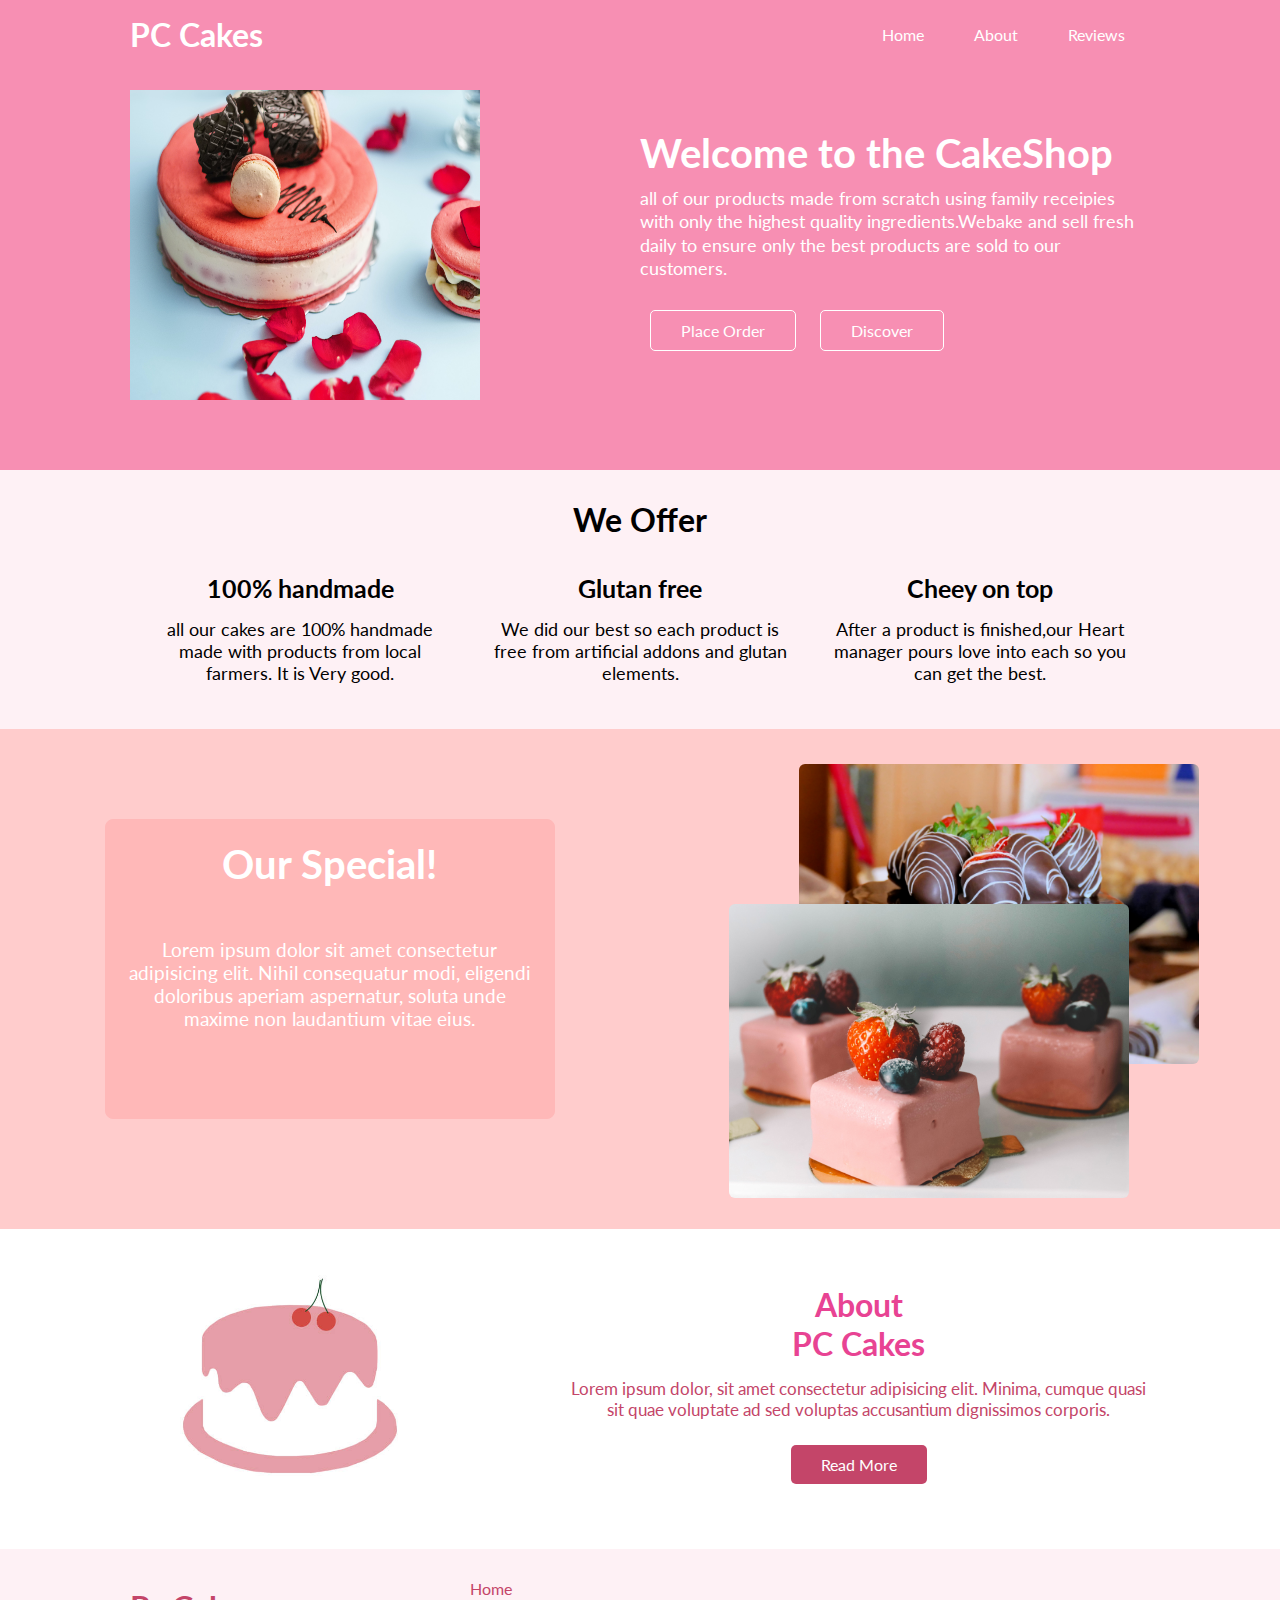
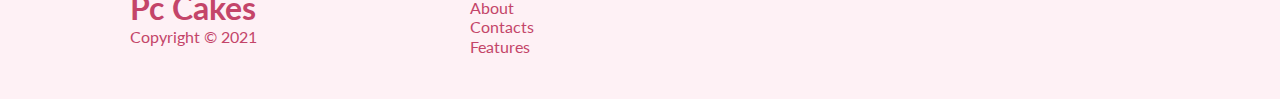
<file: index.html>
<html lang="en">
<head>
    <meta charset="UTF-8">
    <meta http-equiv="X-UA-Compatible" content="IE=edge">
    <meta name="viewport" content="width=device-width, initial-scale=1.0">
    <title>Cakey|Shop</title>
    <link rel="stylesheet" href="https://cdnjs.cloudflare.com/ajax/libs/font-awesome/5.15.3/css/all.min.css" integrity="sha512-iBBXm8fW90+nuLcSKlbmrPcLa0OT92xO1BIsZ+ywDWZCvqsWgccV3gFoRBv0z+8dLJgyAHIhR35VZc2oM/gI1w==" crossorigin="anonymous" />
    <link rel="stylesheet" href="style.css">
    <link rel="stylesheet" href="utilities.css">
</head>
<body>
    <!-- Navbar -->
   <div class="navbar">
       <div class="container flex">
            <h1 class="logo">PC Cakes</h1>
            <nav>
                <ul >
                    <li><a href="index.html">Home</a></li>
                    <li><a href="about.html">About</a></li>
                    <li><a href="reviews.html">Reviews</a></li>
                  
                    
                </ul>
            </nav>
       </div>
   </div>
 

   <!-- middle area -->
   <section class="showcase">
       <div class="container grid">

            <div class="showcase-image">
                <img src="./images/strawbeery4.jpg" alt="">
            </div>


            <div class="showcase-text">
                <h1>Welcome to the CakeShop <i class="fas fa-birthday-cake"></i> </h1>
                <p>all of our products made from scratch using family receipies
                    with only the highest quality ingredients.Webake and sell
                    fresh daily to ensure only the best products are sold to our customers.
                </p>
                <a href="Contact.html" class="btn btn-outline">Place Order</a>
                <a href="#" class="btn  btn-outline"> Discover</a>
            </div>
       </div>
   </section>


   <!-- stats-->

   <section class="stats">
       <div class="container">
           <h1 class="stats-heading my-1 text-center">We Offer</h1>
                  


            <div class="grid grid-3">
                    <div>
                        <i class="fas fa-utensils fa-3x"></i>
                        <h3>100% handmade</h3>
                        <p>all our cakes are 100% handmade
                            made with products from local farmers.
                            It is Very good.
                        </p>
                    </div>
                    <div>
                        <i class="fas fa-seedling fa-3x"></i>
                        <h3>Glutan free</h3>
                        <p>We did our best so each product is free 
                            from artificial addons and glutan elements.
                        </p>
                    </div>
                    <div>
                        <i class="fas fa-heart fa-3x"></i>
                        <h3>Cheey on top</h3>
                        <p>After a product is finished,our Heart 
                            manager pours love into each so you can get the best.
                        </p>
                    </div>
            </div>
       </div>
   </section>


   <!-- css-positions -->
   <section class="position">
    <div class="container grid">

            <div class="box">
              <div class="special">
                <div class="position-text">
                    <h1>Our Special! <i class="fas fa-pizza-slice"></i></h1>
                    <p>Lorem ipsum dolor sit amet consectetur adipisicing elit. 
                        Nihil consequatur modi, eligendi doloribus aperiam aspernatur, 
                        soluta unde maxime non laudantium vitae eius. 
                    </p>
                </div>
              </div>
            </div>

          <div class="images-special">
                
            <div class="position-image">
                <img src="./images/strawbeery2.jpg"  class="image1">
                <img src="./images/strawbeery1.jpg"  class="image2">
                
           </div>
          </div>
    </div>
</section>






   <!-- cake-logo -->
   <section class="cake-logo ">
       <div class="container grid">


           <img src="images/logo2.jpg" alt="">

           <div class="text-center">
               <h2>About <br> PC Cakes</h2>
               <p>Lorem ipsum dolor, sit amet consectetur adipisicing elit.
                    Minima, cumque quasi sit quae voluptate ad sed voluptas
                     accusantium dignissimos corporis.</p>
               <a href="#" class="bttn bttn-outline ">Read More</a>
           </div>
           
       </div>
   </section>

   
   <!-- footer -->


   <footer class="footer ">
    <div class="container grid grid-3">
        <div>
            <h1>Pc Cakes</h1>
            <p>Copyright &copy; 2021</p>
        </div>
           
        <nav>
                <ul>
                    <li><a href="index.html">Home</a></li>
                    <li><a href="about.html">About</a></li>
                    <li><a href="contacts.html">Contacts</a></li>
                    <li><a href="features.html">Features</a></li>
                </ul>
        </nav>

        <div class="social">
            <a href="#"><i class="fab fa-whatsapp fa-2x"></i></a>
            <a href="#"><i class="fab fa-instagram fa-2x"></i></a>
            <a href="#"><i class="fas fa-phone-alt fa-2x"></i></a>
            <a href="#"><i class="fas fa-map-marker-alt fa-2x"></i></a>

           
        </div>

    </div>
</footer>











    
</body>
</html>
</file>
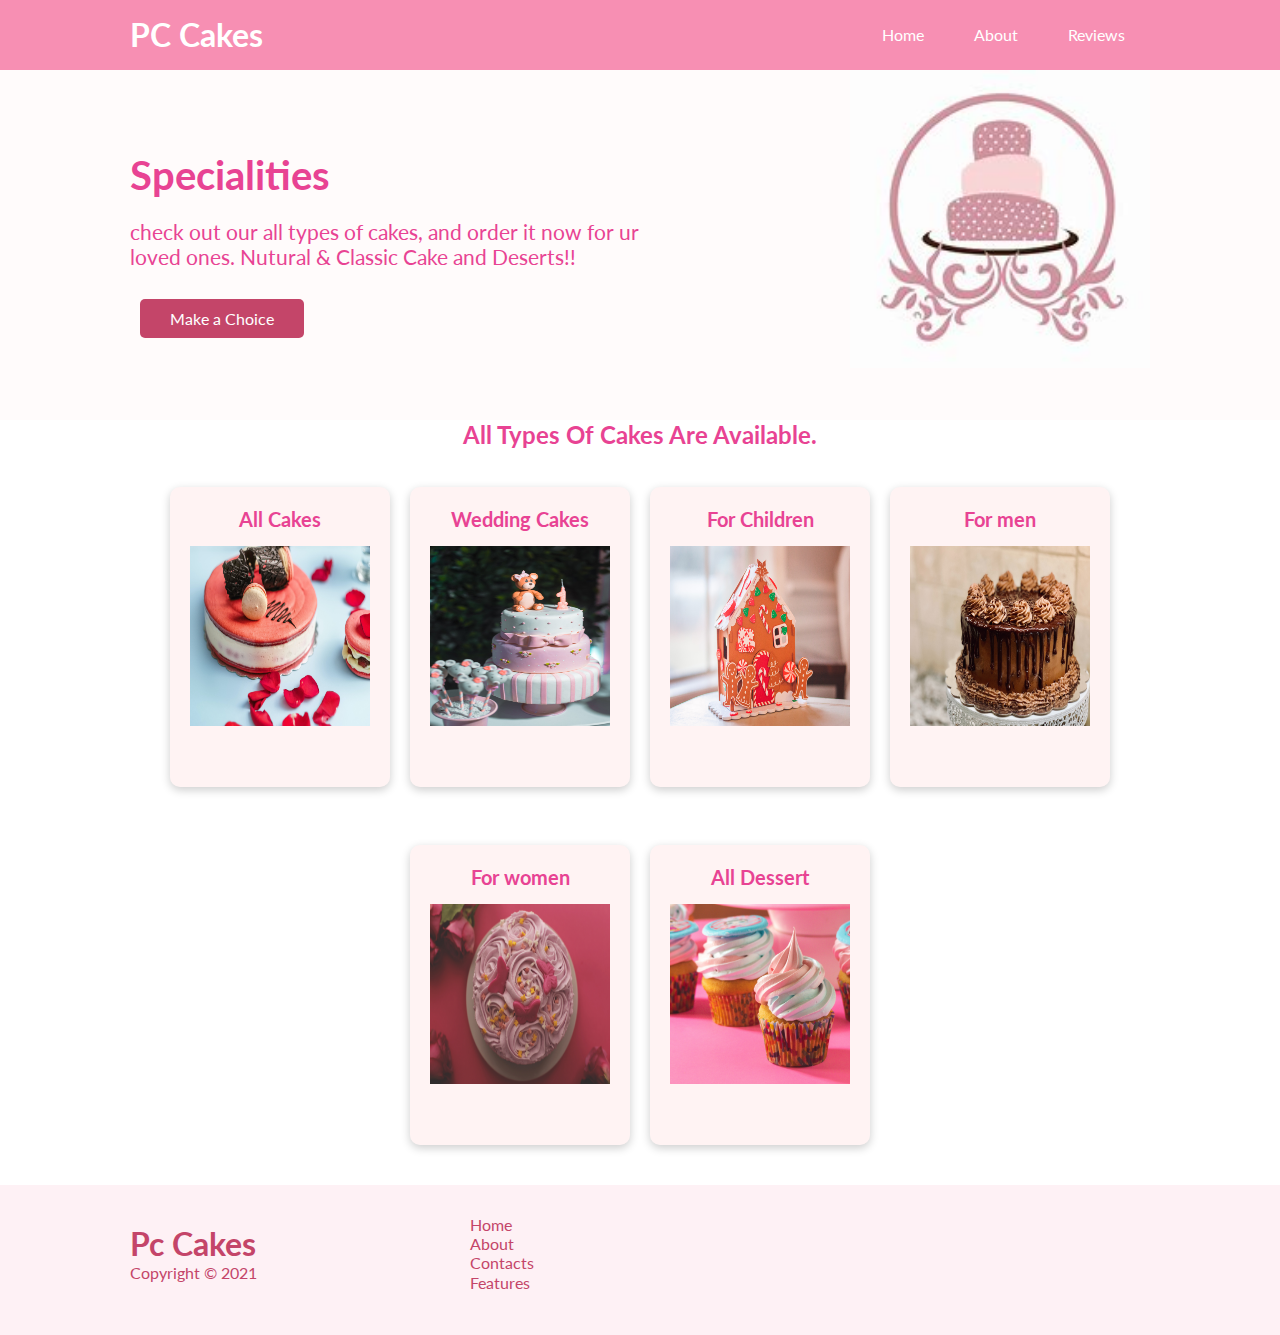
<file: about.html>
<html lang="en">
<head>
    <meta charset="UTF-8">
    <meta http-equiv="X-UA-Compatible" content="IE=edge">
    <meta name="viewport" content="width=device-width, initial-scale=1.0">
    <title>Cakey|Shop</title>
    <link rel="stylesheet" href="https://cdnjs.cloudflare.com/ajax/libs/font-awesome/5.15.3/css/all.min.css" integrity="sha512-iBBXm8fW90+nuLcSKlbmrPcLa0OT92xO1BIsZ+ywDWZCvqsWgccV3gFoRBv0z+8dLJgyAHIhR35VZc2oM/gI1w==" crossorigin="anonymous" />
    <link rel="stylesheet" href="style.css">
    <link rel="stylesheet" href="utilities.css">
</head>
<body>
    <!-- Navbar -->
   <div class="navbar">
       <div class="container flex">
            <h1 class="logo">PC Cakes</h1>
            <nav>
                <ul >
                    <li><a href="index.html">Home</a></li>
                    <li><a href="about.html">About</a></li>
                    <li><a href="reviews.html">Reviews</a></li>
                  
                  
                </ul>
            </nav>
       </div>
   </div>


   <!-- head -->
   <section class="special-head ">
       <div class="container grid">
           <div class="specialities">
               <h1 >Specialities</h1>
               <p>
                   check out our all types of cakes,
                   and order it now for ur loved ones.
                   Nutural & Classic Cake and Deserts!!
               </p>
               <a href="#" class="bttn bttn-outline">Make a Choice</a>
               
           </div>
           <img src="./images/cake1.jfif" alt="">
       </div>
   </section>
 

<!--  -->

<section class="cakes">
    <h2 class="">
        All Types Of Cakes Are Available.
    </h2>

    <div class="container flex">
        <div class="card">
            <h4>All Cakes</h4>
            <img src="images/strawbeery4.jpg" alt="">  <br>
            <a href=""><i class="far fa-heart "></i></i></a>
            <a href=""><i class="far fa-thumbs-up "></i></a>
            <a href=""><i class="fas fa-share"></i></a>


        </div>

        <div class="card">
            <h4>Wedding Cakes</h4>
            <img src="images/layered-cake.jpg" alt=""> <br>
            <a href=""><i class="far fa-heart "></i></i></a>
            <a href=""><i class="far fa-thumbs-up "></i></a>
            <a href=""><i class="fas fa-share"></i></a>

        </div>

        <div class="card">
            <h4>For Children</h4>
            <img src="images/kids-cake.jpg" alt="">  <br>
            <a href=""><i class="far fa-heart "></i></i></a>
            <a href=""><i class="far fa-thumbs-up "></i></a>
            <a href=""><i class="fas fa-share"></i></a>

        </div>

        <div class="card">
            <h4>For men</h4>
            <img src="images/david-holifield-kPxsqUGneXQ-unsplash.jpg" alt=""> <br>
            <a href=""><i class="far fa-heart "></i></i></a>
            <a href=""><i class="far fa-thumbs-up "></i></a>
            <a href=""><i class="fas fa-share"></i></a>

        </div>

        <div class="card">
            <h4>For women</h4>
            <img src="images/alexandra-tincu-eHv6C67JmxQ-unsplash.jpg" alt=""> <br>
            <a href=""><i class="far fa-heart "></i></i></a>
            <a href=""><i class="far fa-thumbs-up "></i></a>
            <a href=""><i class="fas fa-share"></i></a>

        </div>

        <div class="card">
            <h4> All Dessert</h4>
            <img src="images/cupcake.jpg" alt=""> <br>
            <a href=""><i class="far fa-heart "></i></i></a>
            <a href=""><i class="far fa-thumbs-up "></i></a>
            <a href=""><i class="fas fa-share"></i></a>

        </div>
       
       
    </div>

</section>

   
   <!-- footer -->


   <footer class="footer ">
    <div class="container grid grid-3">
        <div>
            <h1>Pc Cakes</h1>
            <p>Copyright &copy; 2021</p>
        </div>
           
        <nav>
                <ul>
                    <li><a href="index.html">Home</a></li>
                    <li><a href="about.html">About</a></li>
                    <li><a href="contacts.html">Contacts</a></li>
                    <li><a href="features.html">Features</a></li>
                </ul>
        </nav>

        <div class="social">
            <a href="#"><i class="fab fa-whatsapp fa-2x"></i></a>
            <a href="#"><i class="fab fa-instagram fa-2x"></i></a>
            <a href="#"><i class="fas fa-phone-alt fa-2x"></i></a>
            <a href="#"><i class="fas fa-map-marker-alt fa-2x"></i></a>

           
        </div>

    </div>
</footer>











    
</body>
</html>
</file>
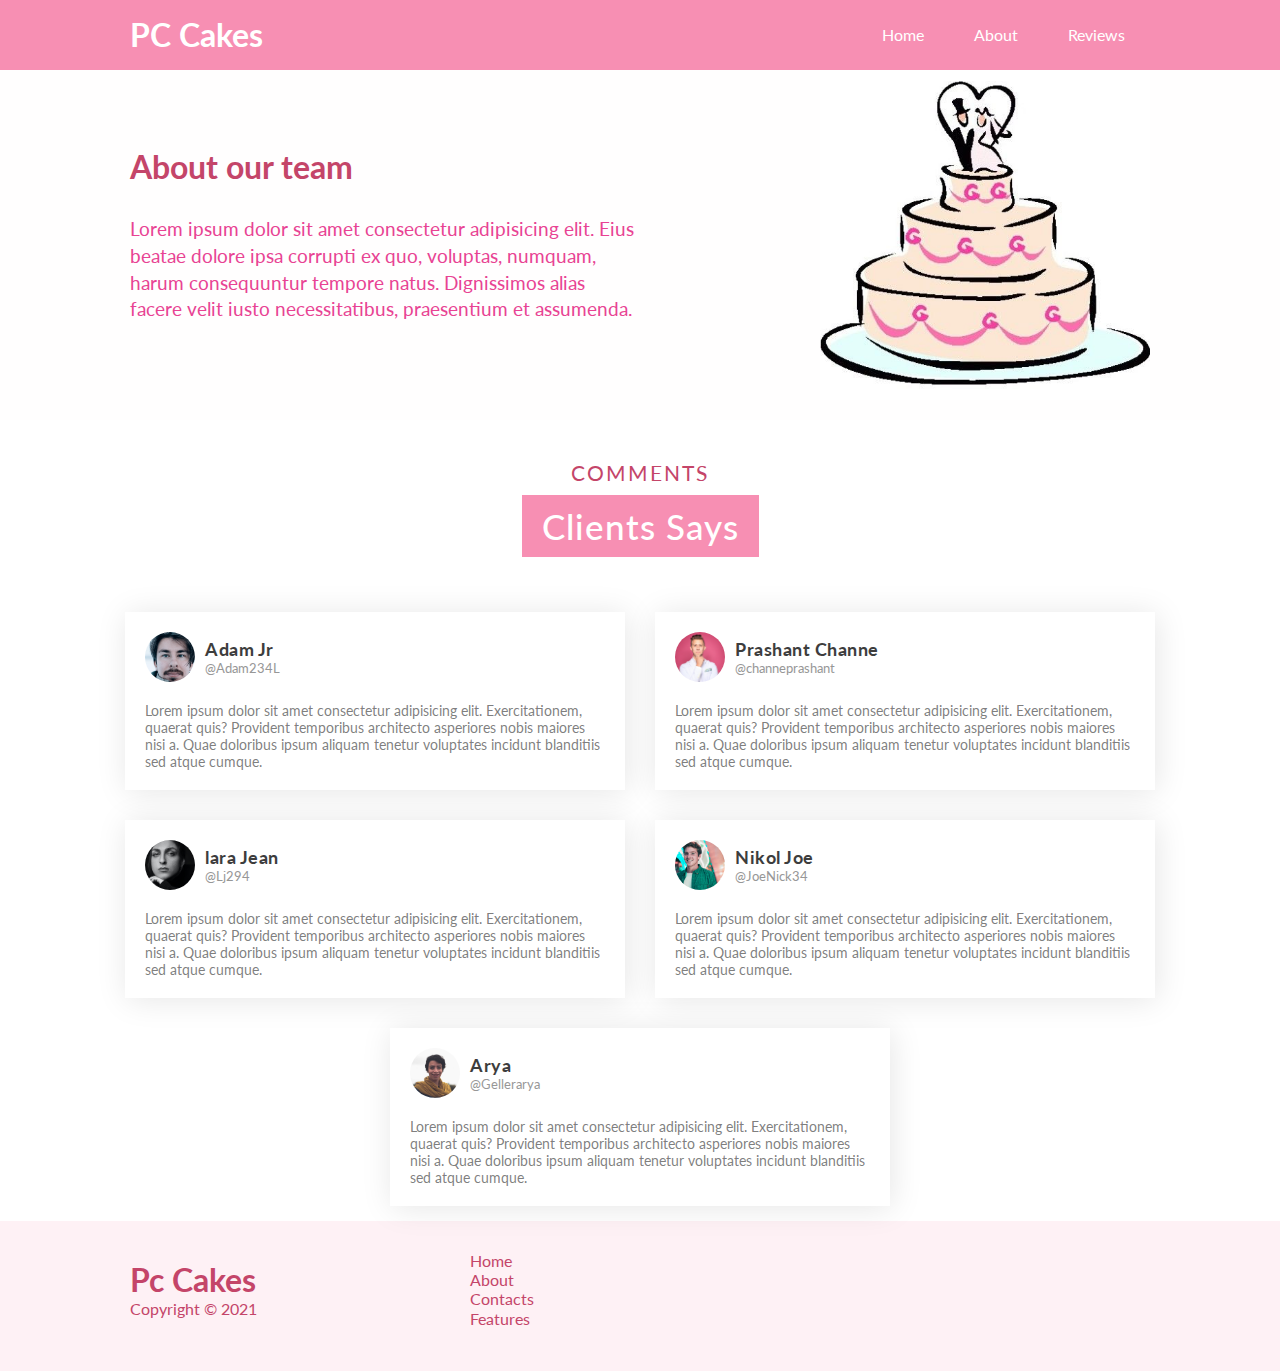
<file: reviews.html>
<html lang="en">
<head>
    <meta charset="UTF-8">
    <meta http-equiv="X-UA-Compatible" content="IE=edge">
    <meta name="viewport" content="width=device-width, initial-scale=1.0">
    <title>Cakey|Shop</title>
    <link rel="stylesheet" href="https://cdnjs.cloudflare.com/ajax/libs/font-awesome/5.15.3/css/all.min.css" integrity="sha512-iBBXm8fW90+nuLcSKlbmrPcLa0OT92xO1BIsZ+ywDWZCvqsWgccV3gFoRBv0z+8dLJgyAHIhR35VZc2oM/gI1w==" crossorigin="anonymous" />
    <link rel="stylesheet" href="style.css">
    <link rel="stylesheet" href="utilities.css">
</head>
<body>
    <!-- Navbar -->
   <div class="navbar">
       <div class="container flex">
            <h1 class="logo">PC Cakes</h1>
            <nav>
                <ul >
                    <li><a href="index.html">Home</a></li>
                    <li><a href="about.html">About</a></li>
                    <li><a href="reviews.html">Reviews</a></li>
                  
                </ul>
            </nav>
       </div>
   </div>


<!-- Subhead -->
   <section class="special-sub-head ">
    <div class="container grid">
        <div >
            <h1 >About our team</h1>
            <p>
                Lorem ipsum dolor sit amet consectetur adipisicing elit. 
                Eius beatae dolore ipsa corrupti ex quo, voluptas,
                 numquam, harum consequuntur tempore natus. Dignissimos 
                 alias facere velit iusto necessitatibus, praesentium et assumenda.
            </p>
            
            
        </div>
        <img src="./images/logo4.jpg" alt="">
    </div>
</section>




<!-- Testimonials -->




<!--Testimonials------------------->
<section id="testimonials">
    <!--heading--->
    <div class="testimonial-heading">
        <span>Comments</span>
        <h1>Clients Says</h1>
    </div>
    <!--testimonials-box-container------>
    <div class="testimonial-box-container">
        <!--BOX-1-------------->
        <div class="testimonial-box">
            <!--top------------------------->
            <div class="box-top">
                <!--profile----->
                <div class="profile">
                    <!--img---->
                    <div class="profile-img">
                        <img src="images/adam.jpg" />
                    </div>
                    <!--name-and-username-->
                    <div class="name-user">
                        <strong>Adam Jr</strong>
                        <span>@Adam234L</span>
                    </div>
                </div>
                <!--reviews------>
                <div class="reviews">
                    <i class="fas fa-star"></i>
                    <i class="fas fa-star"></i>
                    <i class="fas fa-star"></i>
                    <i class="fas fa-star"></i>
                    <i class="far fa-star"></i><!--Empty star-->
                </div>
            </div>
            <!--Comments---------------------------------------->
            <div class="client-comment">
                <p>Lorem ipsum dolor sit amet consectetur adipisicing elit. Exercitationem, quaerat quis? Provident temporibus architecto asperiores nobis maiores nisi a. Quae doloribus ipsum aliquam tenetur voluptates incidunt blanditiis sed atque cumque.</p>
            </div>
        </div>
        <!--BOX-2-------------->
        <div class="testimonial-box">
            <!--top------------------------->
            <div class="box-top">
                <!--profile----->
                <div class="profile">
                    <!--img---->
                    <div class="profile-img">
                        <img src="images/prashant.jpg" />
                    </div>
                    <!--name-and-username-->
                    <div class="name-user">
                        <strong>Prashant Channe</strong>
                        <span>@channeprashant</span>
                    </div>
                </div>
                <!--reviews------>
                <div class="reviews">
                    <i class="fas fa-star"></i>
                    <i class="fas fa-star"></i>
                    <i class="fas fa-star"></i>
                    <i class="fas fa-star"></i>
                    <i class="fas fa-star"></i><!--Empty star-->
                </div>
            </div>
            <!--Comments---------------------------------------->
            <div class="client-comment">
                <p>Lorem ipsum dolor sit amet consectetur adipisicing elit. Exercitationem, quaerat quis? Provident temporibus architecto asperiores nobis maiores nisi a. Quae doloribus ipsum aliquam tenetur voluptates incidunt blanditiis sed atque cumque.</p>
            </div>
        </div>
        <!--BOX-3-------------->
        <div class="testimonial-box">
            <!--top------------------------->
            <div class="box-top">
                <!--profile----->
                <div class="profile">
                    <!--img---->
                    <div class="profile-img">
                        <img src="images/lara.jpg" />
                    </div>
                    <!--name-and-username-->
                    <div class="name-user">
                        <strong>lara Jean</strong>
                        <span>@Lj294</span>
                    </div>
                </div>
                <!--reviews------>
                <div class="reviews">
                    <i class="fas fa-star"></i>
                    <i class="fas fa-star"></i>
                    <i class="fas fa-star"></i>
                    <i class="fas fa-star"></i>
                    <i class="far fa-star"></i><!--Empty star-->
                </div>
            </div>
            <!--Comments---------------------------------------->
            <div class="client-comment">
                <p>Lorem ipsum dolor sit amet consectetur adipisicing elit. Exercitationem, quaerat quis? Provident temporibus architecto asperiores nobis maiores nisi a. Quae doloribus ipsum aliquam tenetur voluptates incidunt blanditiis sed atque cumque.</p>
            </div>
        </div>


        <div class="testimonial-box">
            <!--top------------------------->
            <div class="box-top">
                <!--profile----->
                <div class="profile">
                    <!--img---->
                    <div class="profile-img">
                        <img src="images/NickJoe.jpg" />
                    </div>
                    <!--name-and-username-->
                    <div class="name-user">
                        <strong>Nikol Joe</strong>
                        <span>@JoeNick34</span>
                    </div>
                </div>
                <!--reviews------>
                <div class="reviews">
                    <i class="fas fa-star"></i>
                    <i class="fas fa-star"></i>
                    <i class="fas fa-star"></i>
                    <i class="fas fa-star"></i>
                    <i class="fas fa-star"></i><!--Empty star-->
                </div>
            </div>
            <!--Comments---------------------------------------->
            <div class="client-comment">
                <p>Lorem ipsum dolor sit amet consectetur adipisicing elit. Exercitationem, quaerat quis? Provident temporibus architecto asperiores nobis maiores nisi a. Quae doloribus ipsum aliquam tenetur voluptates incidunt blanditiis sed atque cumque.</p>
            </div>
        </div>
        <!--BOX-4-------------->
        <div class="testimonial-box">
            <!--top------------------------->
            <div class="box-top">
                <!--profile----->
                <div class="profile">
                    <!--img---->
                    <div class="profile-img">
                        <img src="images/arya.jpg" />
                    </div>
                    <!--name-and-username-->
                    <div class="name-user">
                        <strong>Arya</strong>
                        <span>@Gellerarya</span>
                    </div>
                </div>
                <!--reviews------>
                <div class="reviews">
                    <i class="fas fa-star"></i>
                    <i class="fas fa-star"></i>
                    <i class="fas fa-star"></i>
                    <i class="fas fa-star"></i>
                    <i class="far fa-star"></i><!--Empty star-->
                </div>
            </div>
            <!--Comments---------------------------------------->
            <div class="client-comment">
                <p>Lorem ipsum dolor sit amet consectetur adipisicing elit. Exercitationem, quaerat quis? Provident temporibus architecto asperiores nobis maiores nisi a. Quae doloribus ipsum aliquam tenetur voluptates incidunt blanditiis sed atque cumque.</p>
            </div>
        </div>
    </div>
</section>















<!-- footer -->
   
   <footer class="footer ">
    <div class="container grid grid-3">
        <div>
            <h1>Pc Cakes</h1>
            <p>Copyright &copy; 2021</p>
        </div>
           
        <nav>
                <ul>
                    <li><a href="index.html">Home</a></li>
                    <li><a href="about.html">About</a></li>
                    <li><a href="contacts.html">Contacts</a></li>
                    <li><a href="features.html">Features</a></li>
                </ul>
        </nav>

        <div class="social">
            <a href="#"><i class="fab fa-whatsapp fa-2x"></i></a>
            <a href="#"><i class="fab fa-instagram fa-2x"></i></a>
            <a href="#"><i class="fas fa-phone-alt fa-2x"></i></a>
            <a href="#"><i class="fas fa-map-marker-alt fa-2x"></i></a>

           
        </div>

    </div>
</footer>











    
</body>
</html>
</file>
<file: style.css>
@import url('https://fonts.googleapis.com/css2?family=Lato:wght@300&display=swap');

:root{
    --primary-color: #f78fb3;
    --secondary-color:#e84393;
    --dark-color:#c44569;
    --transparent-color:#f78fb321;

}


*{
    margin: 0;
    padding: 0;
    box-sizing: border-box;
}

body{
    font-family: 'Lato', sans-serif;
    overflow-x: hidden;
}

a{
    text-decoration: none;
    color: #333;
}


/* **********NAVBAR************* */

.navbar{
    background-color: var(--primary-color);
    height: 70px;
    padding-top: 15px;
    color: #fff;
}

.navbar ul{
    display: flex;
}

.navbar li{
    list-style: none;
}

.navbar a{
    color: #fff;
    padding: 0 20px;
    margin: 0 5px;
}

.navbar a:hover{
    border-bottom: 2px solid #fff;
}

.navbar .flex{
    justify-content: space-between;
}

/* *******HOME PAGE******* */
/* ***********SHOWCASE AREA*************** */
.showcase{
    height: 400px;
    background: var(--primary-color);
    color: #fff;
    position: relative;
    overflow-x: hidden;
    overflow-y: hidden;
}

.showcase-text{
    animation: slideInFromRight 1s ease-in;
   
}

.showcase h1{
    font-size: 40px;
    padding-bottom: 10px;
    
}

.showcase p{
    line-height: 1.3;
    padding-bottom: 20px;
    font-size: 18px;
}

.showcase img{
    width: 350px;
     height: 350px;
    padding: 20px 0;
    background-size: cover;
    border: #f78fb3;
}


/* *******STATS******* */
.stats{
    background-color: var(--transparent-color);
    padding-top: 30px; 
    padding-bottom: 30px;
    animation: slideInFromLeft 1s ease-in;
   
 }
  
.stats-heading{
    max-width:500px ;
    margin:auto;
    padding-bottom: 20px;
}

.text-center{
    text-align: center;
}


.stats .grid-3 {
    font-size: 21px;
    text-align: center;
    padding-top: 15px;
}

.stats .grid-3 p{
   font-size: 18px;
   padding: 15px;
}


/* **********CAKE-LOGO*********/
.cake-logo .grid{
    grid-template-columns: 3fr 4fr;
}

.cake-logo img{
    height: 320px;
    width: 320px;
}


.cake-logo h2{
    color: var(--secondary-color);
    font-size: 32px;
    padding-bottom: 15px;
}

.cake-logo p{
    color: var(--dark-color);
    padding-bottom: 15px;
    font-size: 17px;
}



.cake-logo .bttn:hover{
  transform: scale(0.98);
   
}

/* ****POSITION CLASS****** */

.position{
    height: 500px;
    background-color: #ffcccc;
    color: #fff;
    padding: 20px 20px;
}

.position .grid{
    overflow: visible;
    grid-template-columns: 35% 66%;
    gap: 40px;
}

.images-special{
    position: relative; 
    margin-bottom: 100px;
}

.position-image{
    width: 100px;
    height: 100px;
    margin: auto;
    position: relative;
    
} 

.position .image1{
    width: 400px;
    position: absolute;
    top: -70px;
    left: 10px;
    z-index: 1;
    border-radius: 6px;

  
}

.position .image2{
    width: 400px;
    position: absolute;
    top: 70px;
    left: -60px;
    z-index: 5;
    border-radius: 6px;

   
}

.position .box{
    width: 450px;
    height: 300px;
    border:#ffb8b8  1px solid;
    padding: 20px 20px;
    background-color: #ffb8b8;
    border-radius: 8px;
    margin-top:70px;
}



.position .box:hover{
    transform: scale(0.98);
}
 
.position .box .position-text{
    text-align: center;
}

.position h1{
    font-size: 2.5rem;
    padding-bottom: 15px;
}

.position p{
    font-size: 1.2rem;
    padding-top: 35px;
}



/* Special-head */

.special-head{
    height: 350px;
    width: auto;
    margin: auto;
    background-color: #ffcccc15;
    animation: slideInFromLeft 1s ease-in;
}

.special-head img{
    width: 300px;
    justify-self: flex-end;


}

.special-head .specialities{
    padding-top: 30px;
}

.special-head h1{
       font-size: 2.5rem;
       padding-top: 30px;
       padding-bottom: 20px;
       color: var(--secondary-color);
}

.special-head p{
    font-size: 1.3rem;
    padding-bottom: 20px;
    color: var(--secondary-color);
}



/* all types of cakes */
.cakes .card{
    text-align: center;
    margin: 18px 10px 40px ;
    background-color: #ffcccc3a;
    animation: slideInFromRight 1s ease-in ;
}


.cakes .flex{
    flex-wrap: wrap;
}

.cakes .card:hover{
    transform: scale(1.1);
}


.cakes img{
   height: 180px;
   width: 180px;
   
}

.cakes h2{
    text-align: center;
    margin-bottom: 20px;
    color: var(--secondary-color);
}


.cakes .card h4{
    font-size: 20px;
    margin-bottom: 15px;
    color: var(--secondary-color);
}

.cakes i{
    padding-top: 20px;
    padding-right: 10px;
}




/* special-sub-head */

.special-sub-head{
    height: 350px;
    width: auto;
    margin: auto;
    background-color: #ffcccc07;
    animation: slideInFromRight 1s ease-in;
}

.special-sub-head img{
    width: 330px;
    justify-self: flex-end;


}

.special-sub-head h1{
    color: var(--dark-color);
    padding-bottom: 30px;
    font-size: 2rem;
}

.special-sub-head p{
    color: var(--secondary-color);
    line-height: 1.4;
    font-size: 1.2rem;
}

/* Testimonials */

.testimonials{
    display: flex;
    justify-content: center;
    align-items: center;
    flex-direction: column;
    width:100%;
    
}
.testimonial-heading{
    letter-spacing: 1px;
    margin: 30px 0px;
    padding: 10px 20px;
    display: flex;
    flex-direction: column;
    justify-content: center;
    align-items: center;
}
.testimonial-heading h1{
    font-size: 2.2rem;
    font-weight: 500;
    background-color: var(--primary-color);
    color: #fff;
    padding: 10px 20px;
}
.testimonial-heading span{
    font-size: 1.3rem;
    color: var(--dark-color);
    margin-bottom: 10px;
    letter-spacing: 2px;
    text-transform: uppercase;
}
.testimonial-box-container{
    display: flex;
    justify-content: center;
    align-items: center;
    flex-wrap: wrap;
    width:100%;
    animation: slideInFromLeft 1s ease-in;
}
.testimonial-box{
    width:500px;
    box-shadow: 2px 2px 30px rgba(0,0,0,0.1);
    background-color: #ffffff;
    padding: 20px;
    margin: 15px;
    cursor: pointer;
}
.profile-img{
    width:50px;
    height: 50px;
    border-radius: 50%;
    overflow: hidden;
    margin-right: 10px;
}
.profile-img img{
    width: 100%;
    height: 100%;
    object-fit: cover;
    object-position: center;
}
.profile{
    display: flex;
    align-items: center;
}
.name-user{
    display: flex;
    flex-direction: column;
}
.name-user strong{
    color: #3d3d3d;
    font-size: 1.1rem;
    letter-spacing: 0.5px;
}
.name-user span{
    color: #979797;
    font-size: 0.8rem;
}
.reviews{
    color:var(--dark-color);
}
.box-top{
    display: flex;
    justify-content: space-between;
    align-items: center;
    margin-bottom: 20px;
}
.client-comment p{
    font-size: 0.9rem;
    color: #4b4b4b;
    color: rgba(51, 51, 51, 0.637);
}
.testimonial-box:hover{
    transform: translateY(-10px);
    transition: all ease 0.3s;
}
 

/* footer */

.footer{
    background-color: var(--transparent-color);
    height: 150px;
    margin: auto;
    padding-top: 30px;
    padding-bottom: 30px;
    color: var(--dark-color);
    align-items: center;
}

.footer ul li{
    list-style: none;
    line-height: 1.2;
 
}

.footer ul li a{
    color: var(--dark-color);
}

.footer ul li a:hover{
    border-bottom: 2px var(--dark-color) solid;
}


.footer .social a{
     margin: 0 10px;
     color: var(--dark-color);
   
}



/* Animations */

@keyframes slideInFromLeft{
    0%{
        transform:translateX(-100%)
    }
    100%{
        transform: translateX(0);
    }
}

@keyframes slideInFromRight{
    0%{
        transform:translateX(100%)
    }
    100%{
        transform: translateX(0);
    }
}

@keyframes slideInFromTop{
    0%{
        transform:translatey(-100%)
    }
    100%{
        transform: translateY(0);
    }
}

@keyframes slideInFromBottom{
    0%{
        transform:translateY(100%)
    }
    100%{
        transform: translateY(0);
    }
}


/* Media Queries */

/* ************Tablets and under****************** */

@media(max-width:768px){
    .showcase .grid{
      grid-template-columns: 1fr;
      
    }

    .showcase img{
       display: none;
    }
   .showcase-text{
       padding-top: 50px;
      padding-left: 60px;
   }

   .showcase-text p{
       padding-bottom: 35px;
   }

   .position .images-special{
       display: none;
   }

   .position .box{
    width: 390px;
    height: 300px;
    padding-left: 20px;
    margin-left: 130px;
    
}
    .position-text p{
       padding: 0px 25px 0 25px;
      
    }

    .ckae-logo .grid {
        grid-template-columns: 1fr;
        grid-template-rows: 1fr;
        justify-content: center;
        align-items: center;
    }

   


}

/* ***************Mobile*************** */
@media(max-width:500px)
{   
    /* Home Page */
    .navbar{
        height: 110px;
      
    }
    .navbar .logo{
        padding-bottom: 15px;
    }
    .navbar .flex{
        flex-direction: column;
    }

    .navbar ul{
        padding: 10px;
        background-color: #e8439362;
    }


    .showcase img{
       display: none;
    }

    .showcase-text{
        padding-top: 30px;
    }
    .showcase-text h1{
        font-size: 2rem;
    }
    .showcase-text p{
        font-size: 1.1rem;
    }



.stats .grid { 
    grid-template-columns: 1fr;
    grid-template-rows: 1fr;
    
}

    .imges-special{
        display: none;
    }

    .cake-logo img{
        display: none;
    }
    .cake-logo h2{
        padding-top: 15px;
        font-size: 1.8rem;
    }

    .cake-logo .grid{
        grid-template-columns: 3fr ;
    }

    .cake-logo .text-center a{
        margin-bottom: 15px;
    }

    .position .box{
        width: 390px;
        height: 300px;
        padding-left: 20px;
        margin-left: 10px;
        
    }
    

    .footer ul{
        display: none;
    }

    .footer {
        display: flex;
        justify-content: space-around;
        align-items: center;
    }


    .footer .fa-map-marker-alt,.fa-phone-alt {
          display: none;
    }


    /* About-page */

 .special-head .grid{
     grid-template-columns: 1fr;
     grid-template-rows: 1fr;
 } 

 .special-head .grid img{
     display: none;
 }
 .special-head .specialities h1{
       font-size: 2rem;
 }
 .special-head .specialities p{
     font-size: 1.2rem;
 }



 /* classes */

 .special-sub-head .grid{
     grid-template-columns: 3fr;
     grid-template-rows: 1fr;
     
 }

.special-sub-head h1{
    padding-top: 10px;
    font-size: 2rem;
    text-align: center;

}
.special-sub-head p{
   font-size: 1.2rem;
   text-align: center;
   padding-bottom:15px;
   line-height: 1.1;
}

 .special-sub-head  img{
     width: auto;
    height: 200px;
    align-items: center;
    margin-right: 100px;
    padding-bottom: 40px;
 } 
 .testimonials .testimonial-heading span{
     font-size: 1rem;
     padding-top: 30px;
 }

 .testimonials .testimonial-heading h1{
     font-size: 1.8rem;
 }
.testimonial-box-container .testimonial-box{
    width:380px;
}

}
</file>
<file: utilities.css>
.container{
    max-width: 1100px;
    margin: auto;
    overflow: hidden;
    padding: 0 40px;
}


.flex{
    display: flex;
    justify-content: center;
    align-items: center;
    
}

.grid{
    display: grid;
    grid-template-columns: repeat(2, 1fr);
    justify-content: center;
    align-items: center;
   
}

.grid-3{
    grid-template-columns: repeat(3,1fr);
}

.card{
    height: 300px;
    background-color: #fff;
    color: #333;
    border-radius: 10px;
    box-shadow: 0 3px 10px rgba(0,0,0,0.2);
    padding: 20px;
    margin: 10px;
}

.btn{
    display: inline-block;
    background: #f78fb3;
    color: #fff;
    padding: 10px 30px;
    cursor: pointer;
    border: none;
    border-radius: 5px;
    margin:10px;
}


.btn-outline{
    background-color:transparent ;
    border: 1px #fff solid;
}

.btn:hover{
    transform: scale(1.1);
    color:var(--primary-color);
    background-color:#fff;
}

.bttn{
   
    display: inline-block;
    background: #c44569;
    color: #fff;
    padding: 10px 30px;
    cursor: pointer;
    border: none;
    border-radius: 5px;
    margin:10px;

}

.bttn.outline{
background-color:transparent;
color: #fff;
}


/* icons */
.fa-birthday-cake{
    color: #fff;
}

.fa-seedling{
    color:#009432 ;
}

.fa-heart{
    color:#eb4d4b;
}

.fa-utensils{
    color:#1B9CFC ;
}

.fa-pizza-slice{
    color:#EA2027 ;
}

.fa-heart,
.fa-thumbs-up,
.fa-share{
    color: var(--dark-color);
}
</file>
